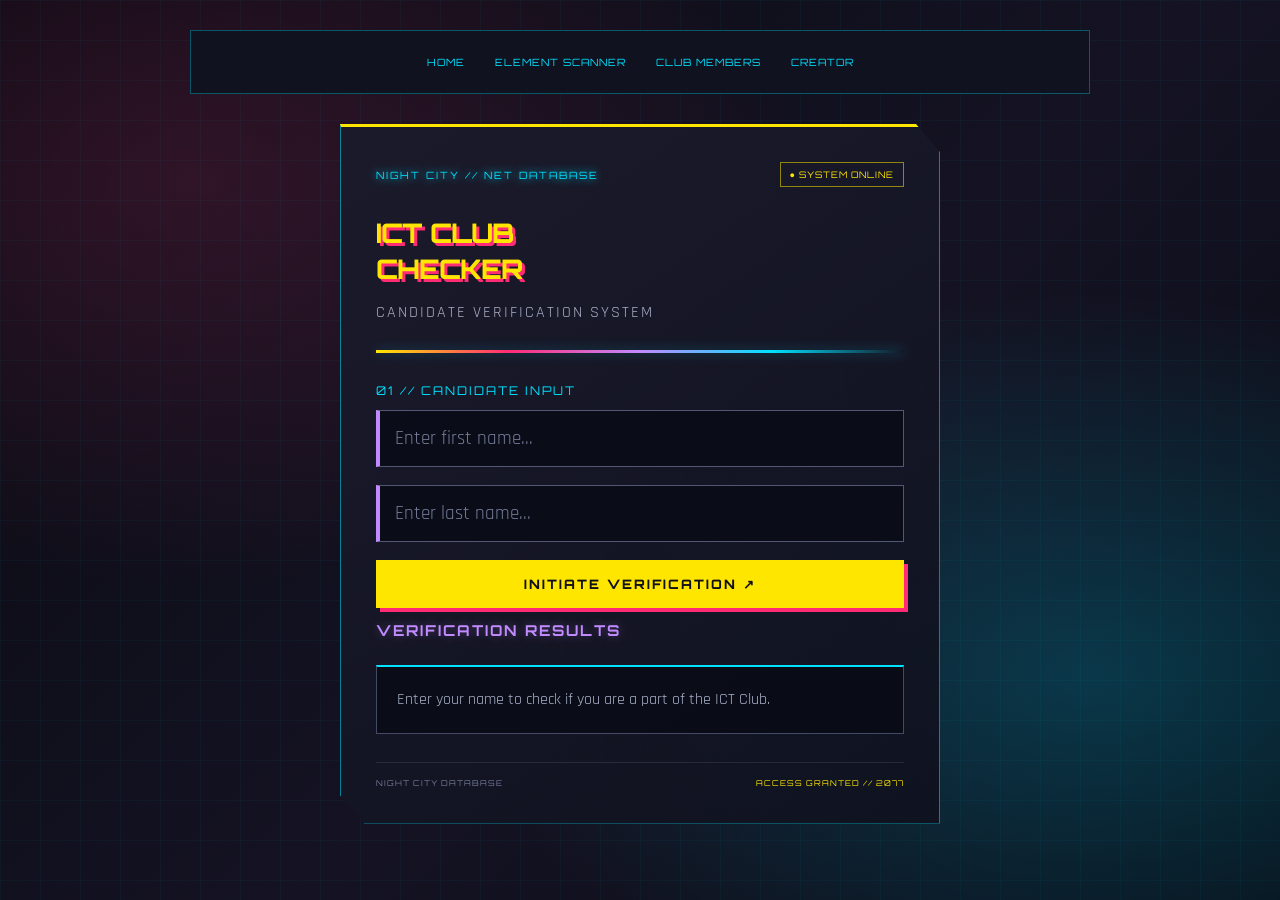
<file: index.html>
<!DOCTYPE html>
<html lang="en">
<head>
    <meta charset="UTF-8">
    <meta name="viewport" content="width=device-width, initial-scale=1.0">
    <title>NC // ICT CLUB CHECKER</title>

    <link rel="stylesheet" href="style.css">
    <link href="https://fonts.googleapis.com/css2?family=Orbitron:wght@400;500;700;800&family=Rajdhani:wght@400;500;600;700&display=swap" rel="stylesheet">

    <link rel="stylesheet" href="https://pyscript.net/releases/2026.7.3/core.css">
    <script type="module" src="https://pyscript.net/releases/2026.7.3/core.js"></script>
</head>

<body>

    <nav>
        <a href="index.html">HOME</a>
        <a href="element_checker.html">ELEMENT SCANNER</a>
        <a href="school_club_members.html">CLUB MEMBERS</a>
        <a href="meet_the_creator.html">CREATOR</a>
    </nav>

    <div class="container">

        <div class="top-bar">
            <div class="top-label">NIGHT CITY // NET DATABASE</div>
            <div class="status">● SYSTEM ONLINE</div>
        </div>

        <h1>ICT CLUB<br>CHECKER</h1>

        <p class="subtitle">CANDIDATE VERIFICATION SYSTEM</p>

        <div class="accent-line"></div>

        <div class="section-label">01 // CANDIDATE INPUT</div>

        <input type="text" id="first_name" placeholder="Enter first name...">

        <input type="text" id="last_name" placeholder="Enter last name...">

        <button py-click="check_club_member">INITIATE VERIFICATION ↗</button>

        <div class="results-heading">
            <h2>VERIFICATION RESULTS</h2>
        </div>

        <div id="result">
            Enter your name to check if you are a part of the ICT Club.
        </div>

        <div class="footer">
            <span>NIGHT CITY DATABASE</span>
            <span>ACCESS GRANTED // 2077</span>
        </div>

    </div>

    <script type="py" src="main.py"></script>

</body>
</html>
</file>
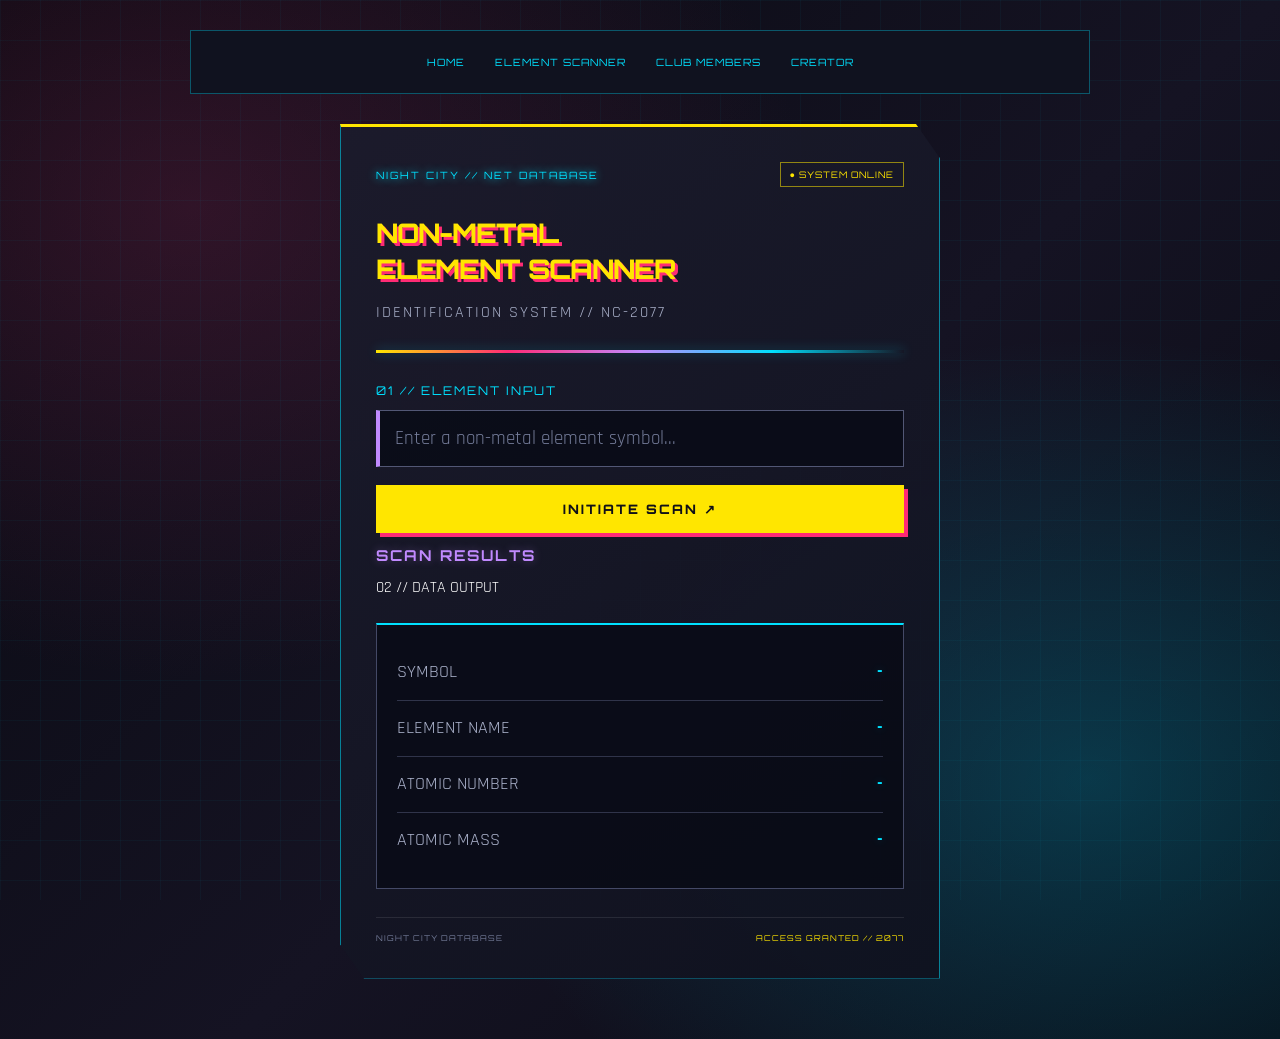
<file: element_checker.html>
<!DOCTYPE html>
<html lang="en">
<head>
    <meta charset="UTF-8">
    <meta name="viewport" content="width=device-width, initial-scale=1.0">
    <title>NC // ELEMENT SCANNER</title>

    <!-- PyScript -->
    <link rel="stylesheet" href="https://pyscript.net/releases/2026.7.3/core.css">
    <script type="module" src="https://pyscript.net/releases/2026.7.3/core.js"></script>

    <!-- Fonts -->
    <link href="https://fonts.googleapis.com/css2?family=Orbitron:wght@400;500;700;800&family=Rajdhani:wght@400;500;600;700&display=swap" rel="stylesheet">

    <!-- Shared CSS -->
    <link rel="stylesheet" href="style.css">
</head>

<body>

    <nav>
        <a href="index.html">HOME</a>
        <a href="element_checker.html">ELEMENT SCANNER</a>
        <a href="school_club_members.html">CLUB MEMBERS</a>
        <a href="meet_the_creator.html">CREATOR</a>
    </nav>

    <div class="container">

        <div class="top-bar">
            <div class="top-label">NIGHT CITY // NET DATABASE</div>
            <div class="status">● SYSTEM ONLINE</div>
        </div>

        <h1>NON-METAL<br>ELEMENT SCANNER</h1>

        <p class="subtitle">IDENTIFICATION SYSTEM // NC-2077</p>

        <div class="accent-line"></div>

        <div class="section-label">01 // ELEMENT INPUT</div>

        <input type="text" id="nonmetal1" placeholder="Enter a non-metal element symbol...">

        <button py-click="search_element">INITIATE SCAN ↗</button>

        <div class="results-heading">
            <h2>SCAN RESULTS</h2>
            <div class="result-tag">02 // DATA OUTPUT</div>
        </div>

        <div class="results">

            <p>SYMBOL <span id="symbol">-</span></p>

            <p>ELEMENT NAME <span id="name">-</span></p>

            <p>ATOMIC NUMBER <span id="atomic_number">-</span></p>

            <p>ATOMIC MASS <span id="atomic_mass">-</span></p>

        </div>

        <div class="footer">
            <span>NIGHT CITY DATABASE</span>
            <span>ACCESS GRANTED // 2077</span>
        </div>

    </div>

    <script type="py" src="./main.py"></script>

</body>
</html>
</file>
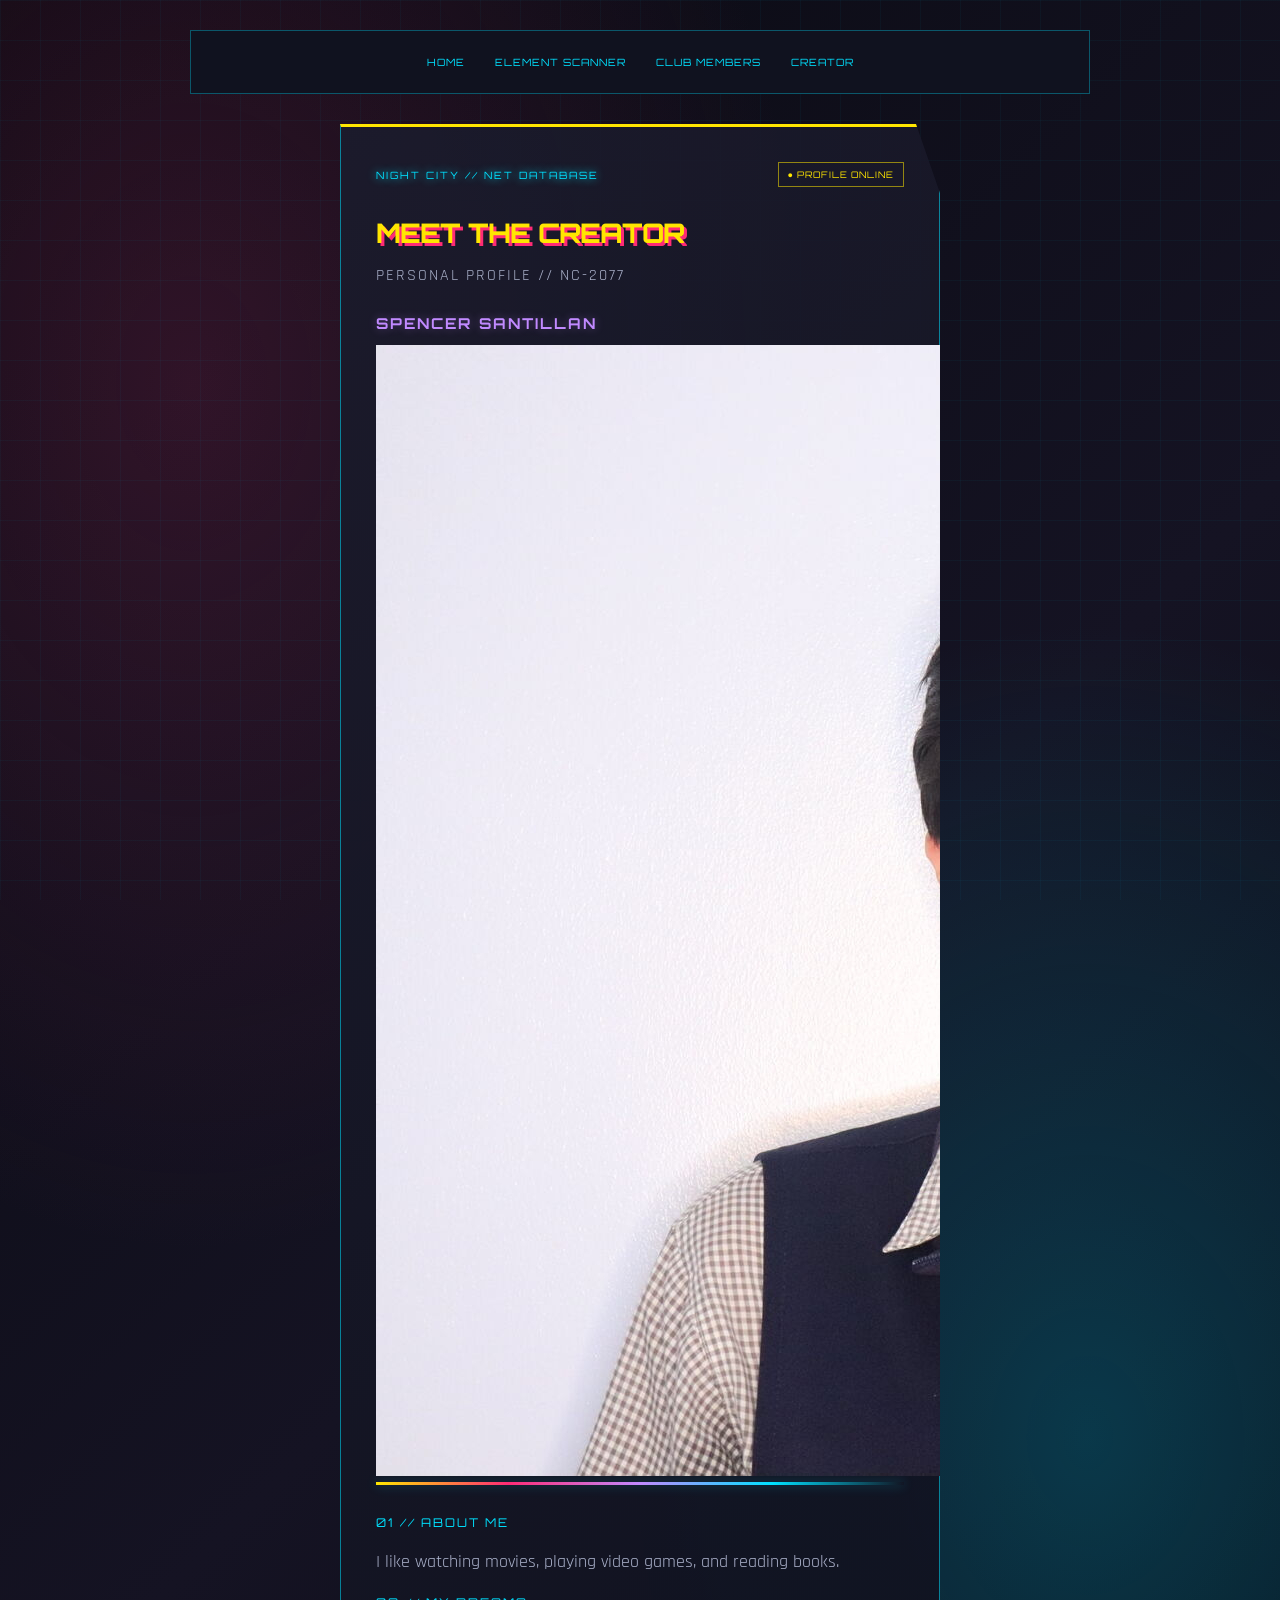
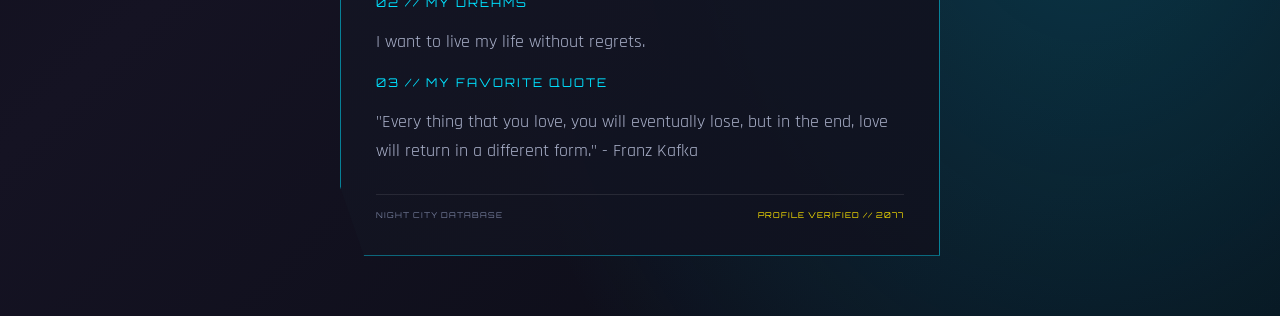
<file: meet_the_creator.html>
<!DOCTYPE html>
<html lang="en">
<head>
    <meta charset="UTF-8">
    <meta name="viewport" content="width=device-width, initial-scale=1.0">
    <title>NC // MEET THE CREATOR</title>

    <link rel="stylesheet" href="style.css">
    <link href="https://fonts.googleapis.com/css2?family=Orbitron:wght@400;500;700;800&family=Rajdhani:wght@400;500;600;700&display=swap" rel="stylesheet">
</head>

<body>

    <nav>
        <a href="index.html">HOME</a>
        <a href="element_checker.html">ELEMENT SCANNER</a>
        <a href="school_club_members.html">CLUB MEMBERS</a>
        <a href="meet_the_creator.html">CREATOR</a>
    </nav>

    <div class="container">

        <div class="top-bar">
            <div class="top-label">NIGHT CITY // NET DATABASE</div>
            <div class="status">● PROFILE ONLINE</div>
        </div>

        <h1>MEET THE CREATOR</h1>

        <p class="subtitle">PERSONAL PROFILE // NC-2077</p>

        <h2>SPENCER SANTILLAN</h2>
        
        <div class="creator-photo">
        <img src="IMG_3154_optimized_500.jpg">
        </div>

        <div class="accent-line"></div>

        <div class="section-label">01 // ABOUT ME</div>

        <p>
            I like watching movies, playing video games, and reading books.
        </p>

        <div class="section-label">02 // MY DREAMS</div>

        <p>
            I want to live my life without regrets.
        </p>

        <div class="section-label">03 // MY FAVORITE QUOTE</div>

        <p>
            "Every thing that you love, you will eventually lose, but in the end, love will return in a different form." - Franz Kafka
        </p>

        <div class="footer">
            <span>NIGHT CITY DATABASE</span>
            <span>PROFILE VERIFIED // 2077</span>
        </div>

    </div>

</body>
</html>
</file>
<file: style.css>
* {
    box-sizing: border-box;
}

body {
    margin: 0;
    min-height: 100vh;
    padding: 30px 15px;
    font-family: 'Rajdhani', sans-serif;
    color: white;
    background:
        radial-gradient(ellipse at 15% 20%, #79234c55, transparent 40%),
        radial-gradient(ellipse at 85% 75%, #008ca855, transparent 40%),
        linear-gradient(135deg, #080910, #151323 55%, #090b14);
}

/* Background grid */
body::before {
    content: "";
    position: fixed;
    inset: 0;
    pointer-events: none;
    background-image:
        linear-gradient(#00e1ff0a 1px, transparent 1px),
        linear-gradient(90deg, #00e1ff0a 1px, transparent 1px);
    background-size: 40px 40px;
    z-index: -1;
}

/* Navigation */
nav {
    width: 100%;
    max-width: 900px;
    margin: 0 auto 25px;
    padding: 15px;
    display: flex;
    justify-content: center;
    flex-wrap: wrap;
    gap: 10px;
    background: #10121f;
    border: 1px solid #00e1ff55;
}

nav a {
    color: #00e1ff;
    text-decoration: none;
    font-family: 'Orbitron', sans-serif;
    font-size: 10px;
    letter-spacing: 1px;
    padding: 10px;
    transition: 0.2s;
}

nav a:hover {
    color: #101018;
    background: #ffe600;
}

/* Main container */
.container {
    width: 100%;
    max-width: 600px;
    margin: 30px auto;
    padding: 35px;
    position: relative;
    background: linear-gradient(145deg, #1b1b2ceF, #10121feF);
    border: 1px solid #00e1ff88;
    border-top: 3px solid #ffe600;
    box-shadow:
        0 0 25px #00e1ff18,
        0 0 55px #ff2b7515,
        8px 8px 0 #ff2b7544;
    clip-path: polygon(
        0 0,
        96% 0,
        100% 4%,
        100% 100%,
        4% 100%,
        0 96%
    );
}

/* Top labels */
.top-bar {
    display: flex;
    justify-content: space-between;
    align-items: center;
    gap: 10px;
    margin-bottom: 28px;
    flex-wrap: wrap;
}

.top-label {
    color: #00e1ff;
    font-family: 'Orbitron', sans-serif;
    font-size: 10px;
    letter-spacing: 2px;
    text-shadow: 0 0 8px #00e1ff;
}

.status {
    color: #ffe600;
    font-family: 'Orbitron', sans-serif;
    font-size: 9px;
    letter-spacing: 1px;
    border: 1px solid #ffe60088;
    padding: 6px 9px;
}

/* Headings */
h1 {
    margin: 0;
    color: #ffe600;
    font-family: 'Orbitron', sans-serif;
    font-size: 27px;
    font-weight: 800;
    line-height: 1.35;
    letter-spacing: -1px;
    text-shadow: 3px 3px 0 #ff2b75;
}

h2 {
    color: #c18aff;
    font-family: 'Orbitron', sans-serif;
    font-size: 15px;
    letter-spacing: 2px;
    text-shadow: 0 0 10px #c18aff55;
}

h3 {
    color: #00e1ff;
    font-family: 'Orbitron', sans-serif;
    font-size: 12px;
    letter-spacing: 1px;
}

.subtitle {
    color: #aab1ca;
    font-size: 16px;
    letter-spacing: 2px;
    margin: 12px 0 25px;
}

p {
    color: #aab1ca;
    font-size: 18px;
    line-height: 1.6;
}

/* Accent line */
.accent-line {
    height: 3px;
    width: 100%;
    background: linear-gradient(
        90deg,
        #ffe600,
        #ff2b75,
        #c18aff,
        #00e1ff,
        transparent
    );
    box-shadow: 0 0 12px #00e1ff55;
    margin-bottom: 30px;
}

/* Labels */
.section-label {
    color: #00e1ff;
    font-family: 'Orbitron', sans-serif;
    font-size: 12px;
    letter-spacing: 2px;
    margin-bottom: 12px;
}

/* Inputs */
input {
    width: 100%;
    padding: 15px;
    background: #080b16cc;
    border: 1px solid #525775;
    border-left: 4px solid #c18aff;
    color: white;
    font-family: 'Rajdhani', sans-serif;
    font-size: 19px;
    outline: none;
    margin-bottom: 18px;
    transition: 0.2s;
}

input:focus {
    border-color: #00e1ff;
    box-shadow: 0 0 15px #00e1ff33;
}

input::placeholder {
    color: #737b98;
}

/* Buttons */
button {
    width: 100%;
    padding: 16px;
    border: none;
    background: #ffe600;
    color: #101018;
    font-family: 'Orbitron', sans-serif;
    font-size: 13px;
    font-weight: 800;
    letter-spacing: 2px;
    cursor: pointer;
    transition: 0.25s;
    box-shadow: 4px 4px 0 #ff2b75;
}

button:hover {
    background: #ff2b75;
    color: white;
    box-shadow:
        0 0 18px #ff2b7588,
        4px 4px 0 #00e1ff;
    transform: translate(-2px, -2px);
}

/* Result box */
#result,
.results {
    margin-top: 25px;
    padding: 20px;
    background: #080b16cc;
    border: 1px solid #444966;
    border-top: 2px solid #00e1ff;
    color: #aab1ca;
    line-height: 1.6;
    overflow-wrap: anywhere;
}

.results p {
    display: flex;
    justify-content: space-between;
    gap: 15px;
    color: #aab1ca;
    font-size: 18px;
    margin: 0;
    padding: 13px 0;
    border-bottom: 1px solid #30344a;
}

.results p:last-child {
    border-bottom: none;
}

.results span {
    color: #00e1ff;
    font-weight: 700;
    text-align: right;
    text-shadow: 0 0 8px #00e1ff55;
}

/* Footer */
.footer {
    display: flex;
    justify-content: space-between;
    gap: 10px;
    margin-top: 28px;
    padding-top: 15px;
    border-top: 1px solid #ffffff18;
    color: #737b98;
    font-family: 'Orbitron', sans-serif;
    font-size: 8px;
    letter-spacing: 1px;
    flex-wrap: wrap;
}

.footer span:last-child {
    color: #ffe600;
}

/* Smaller screens */
@media (max-width: 500px) {
    .container {
        padding: 25px 20px;
    }

    h1 {
        font-size: 23px;
    }

    .top-label {
        font-size: 8px;
    }

    .results p {
        font-size: 16px;
    }

    nav a {
        font-size: 9px;
    }

    /* Creator photo */
.creator-photo {
    width: 100%;
    max-width: 280px;
    margin: 25px 0;
    padding: 5px;
    background: #10121f;
    border: 1px solid #00e1ff;
    border-top: 3px solid #ffe600;
    box-shadow:
        0 0 15px #00e1ff33,
        6px 6px 0 #ff2b75;
    clip-path: polygon(
        0 0,
        94% 0,
        100% 6%,
        100% 100%,
        6% 100%,
        0 94%
    );
}

.creator-photo img {
    display: block;
    width: 100%;
    height: auto;
    border: 1px solid #525775;
    filter: saturate(0.9);
    transition: 0.3s;
}

.creator-photo img:hover {
    filter: saturate(1.2);
    box-shadow: 0 0 15px #00e1ff55;
}
}
</file>
